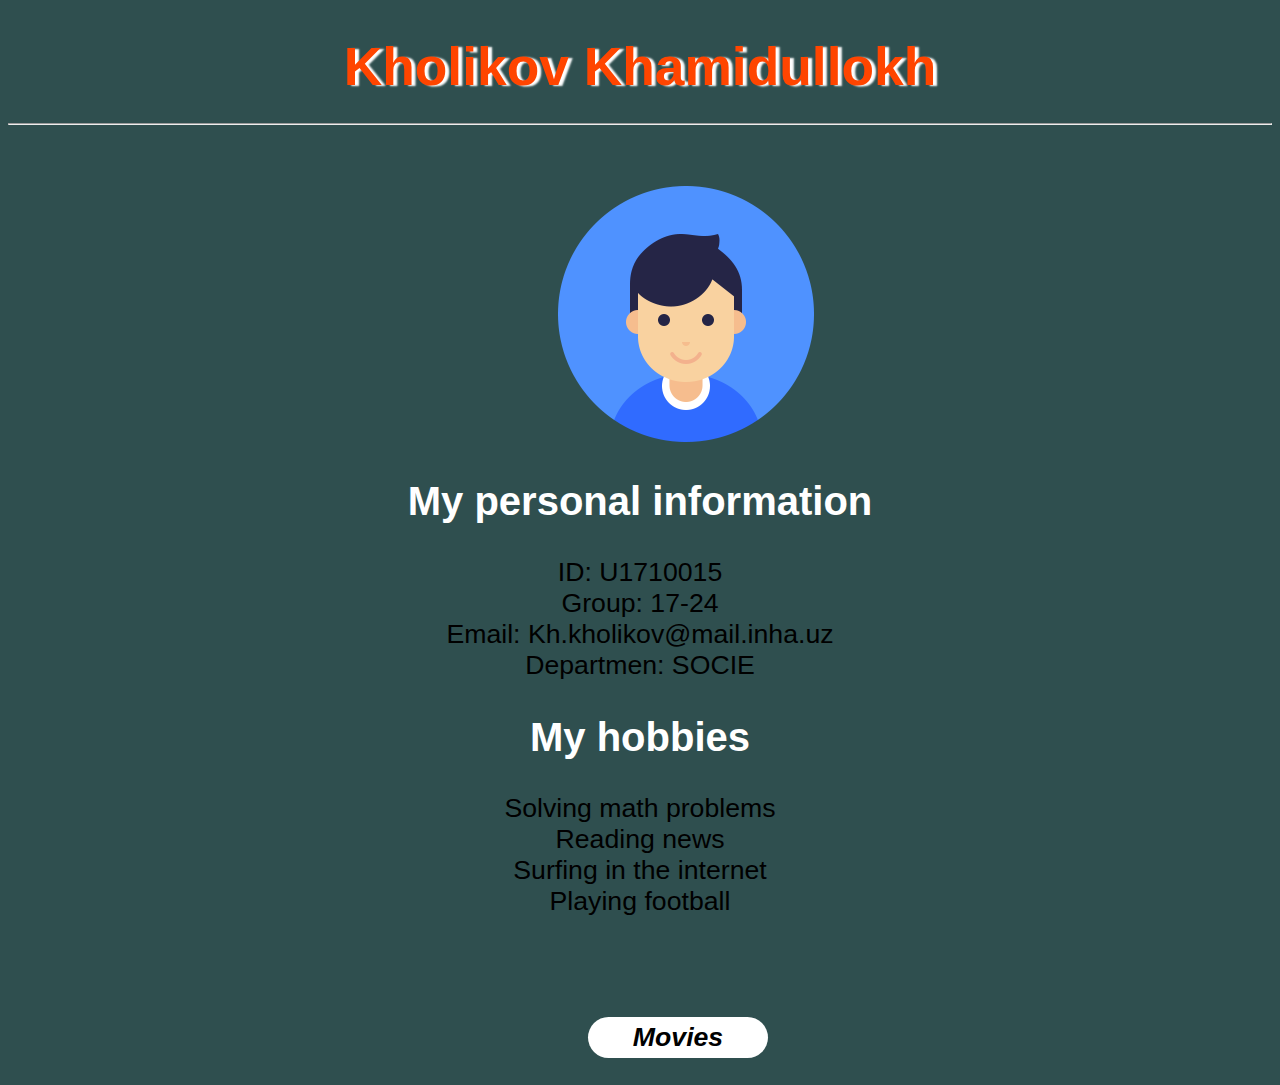
<file: index.html>
<!DOCTYPE html>
<html>
<head>
	<title>My first webpage</title>
	<meta charset="utf-8">
	<link rel="stylesheet" type="text/css" href="style.css">
</head>
<body>
	<div>
		<h1>
			Kholikov Khamidullokh<hr>
		</h1>
		<img src="img/avatar.png">
	<div>
	<div>
	<div id="pinf">
		<h2>
			My personal information
		</h2>
		<p>
			ID: U1710015<br>
			Group: 17-24<br>
			Email: Kh.kholikov@mail.inha.uz<br>
			Departmen: SOCIE<br>
		</p>
	</div>
	<div id="hobby">
		<h2>
			My hobbies
		</h2>
		<p>
			Solving math problems<br>
			Reading news<br>
			Surfing in the internet<br>
			Playing football<br>
		</p>
	</div>
	</div id="movie">
		<a href="movie.html">
			<h3>Movies</h3>
		</a>
</body>
</html>
</file>
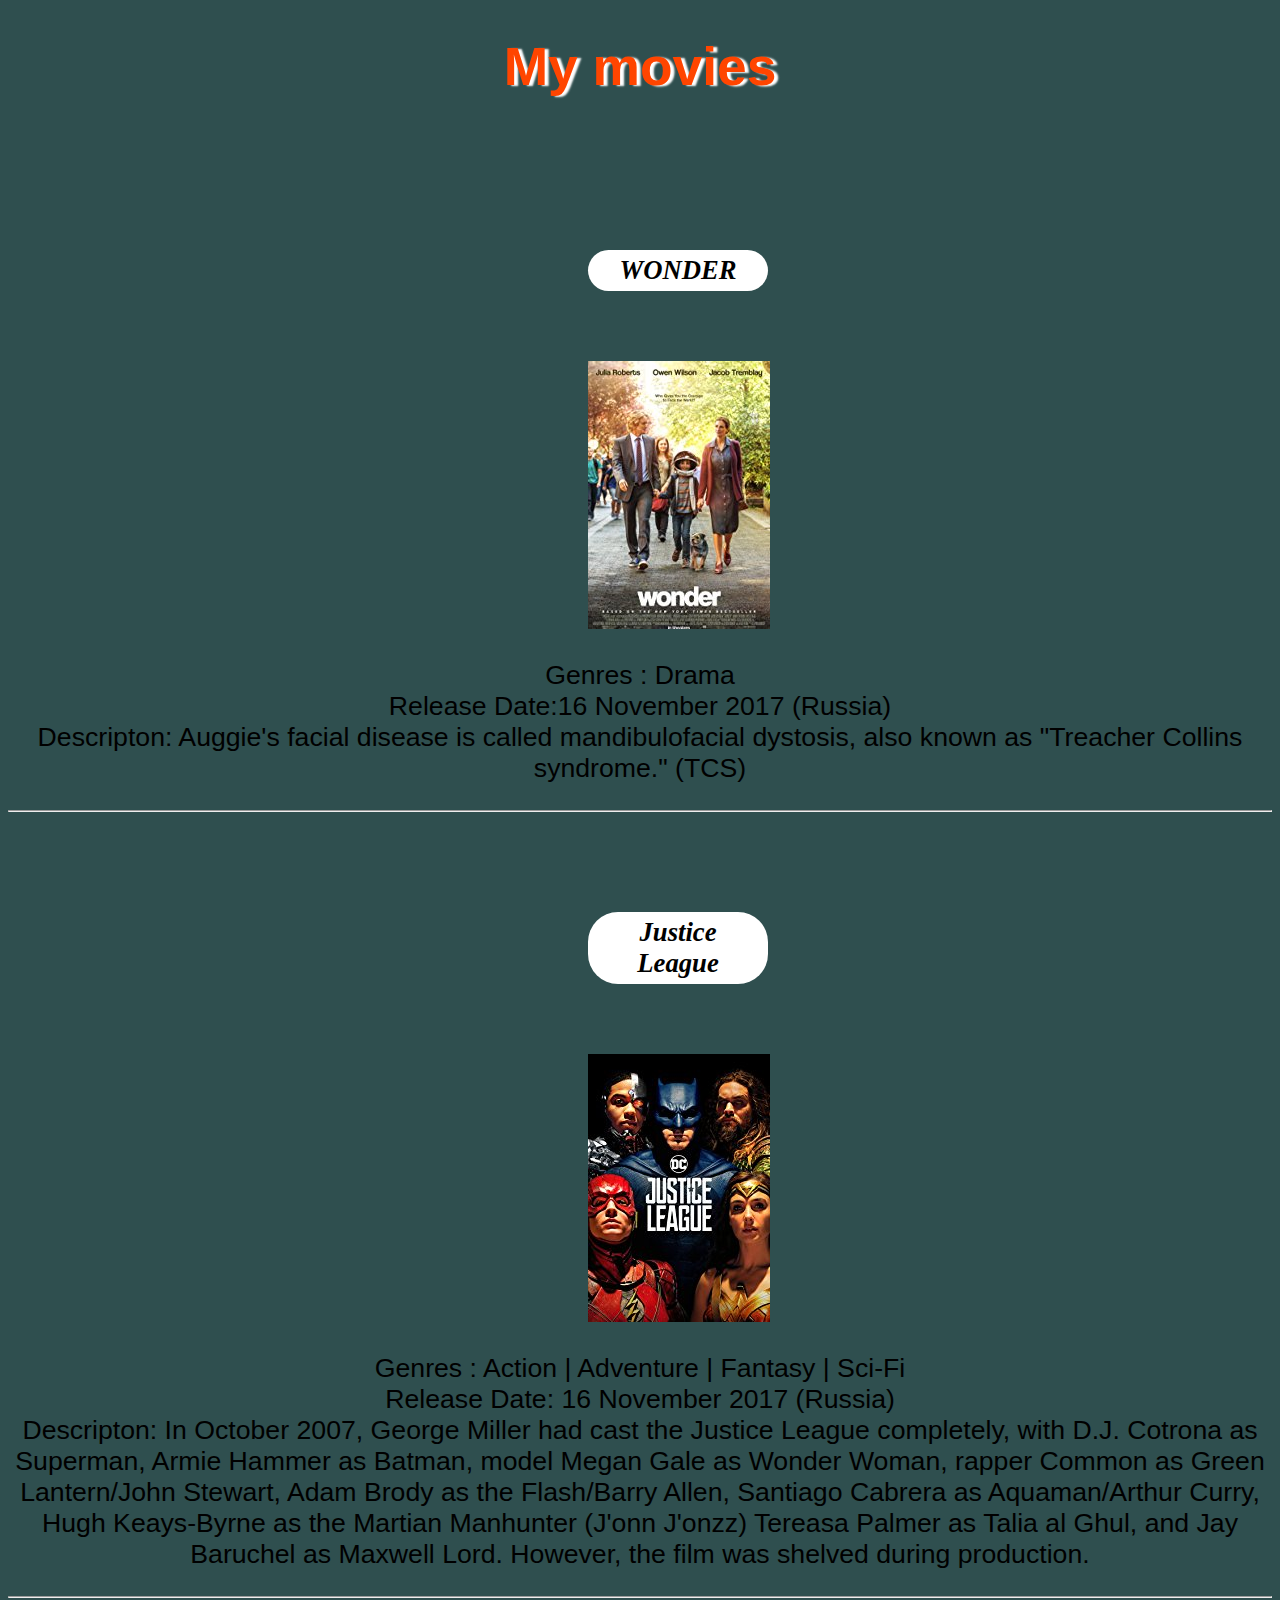
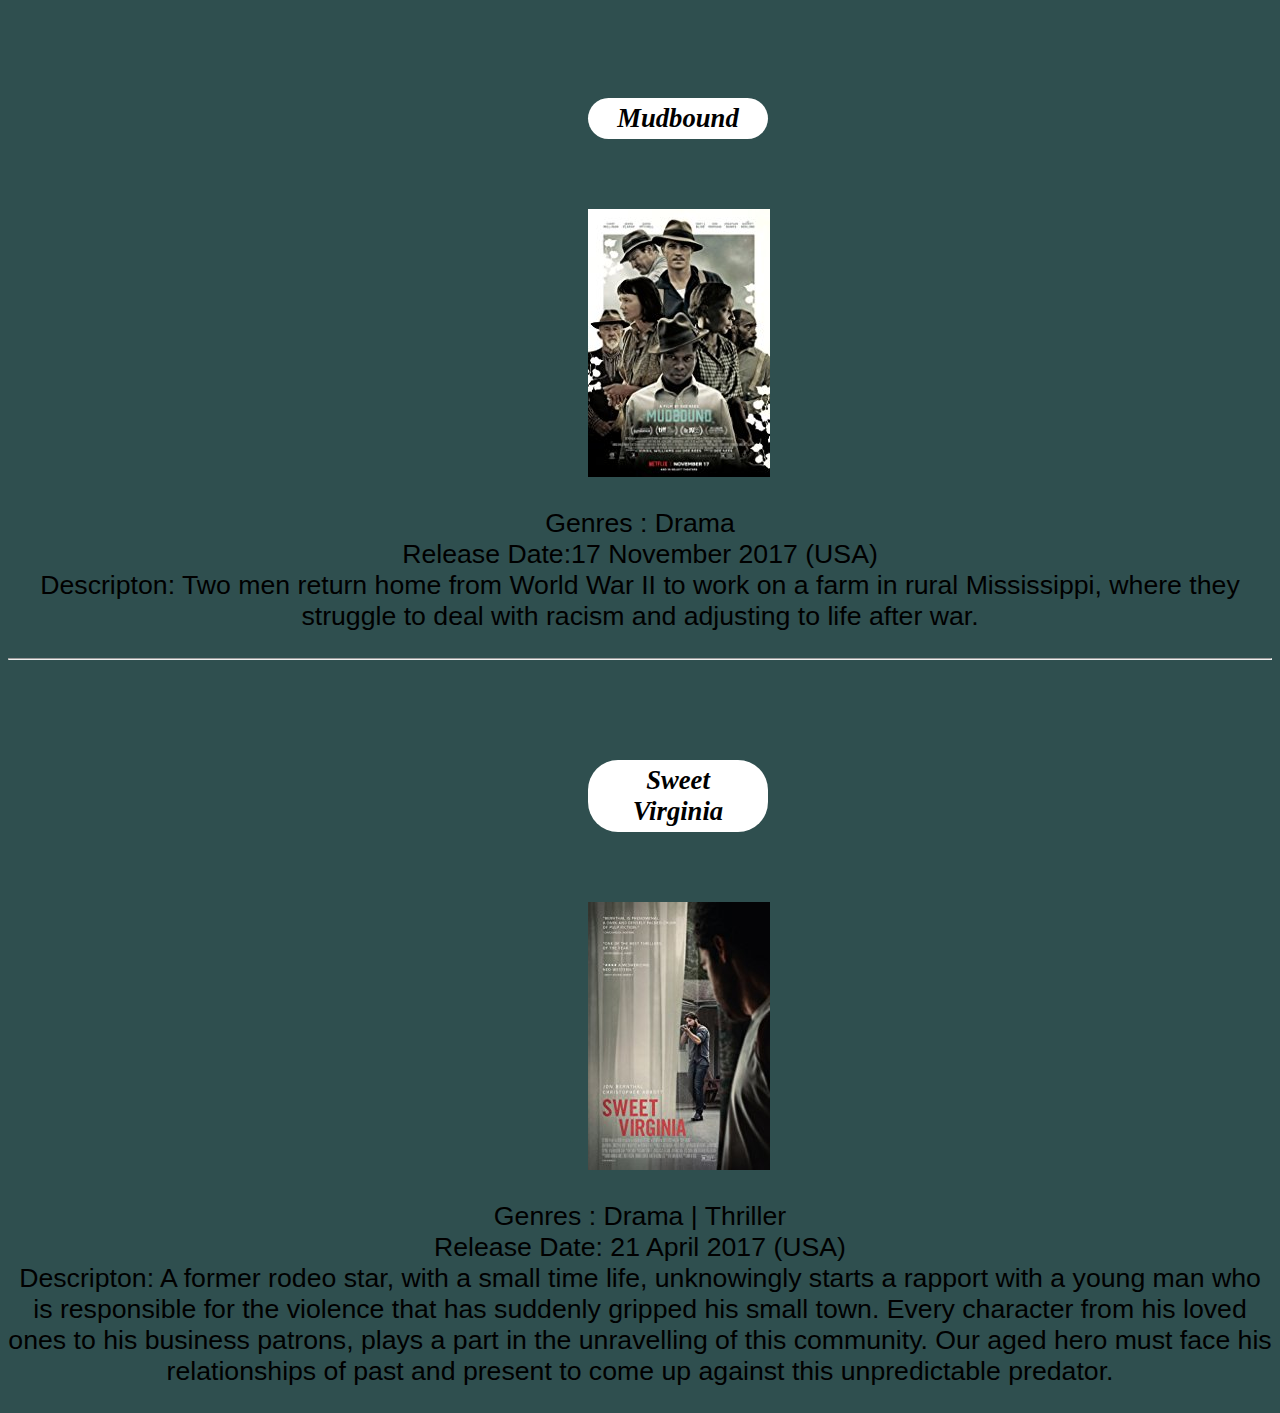
<file: movie.html>
<!DOCTYPE html>
<html>
<head>
	<title>Movies</title>
	<meta charset="utf-8">
	<link rel="stylesheet" type="text/css" href="style.css">
</head>
<body>
	<h1>
		My movies
	</h1><br>
	<h3 class="title">WONDER </h3><br>
	<a href="http://www.imdb.com/title/tt2543472/?ref_=inth_ov_tt"><img src="img/movie2.jpg"><br></a>
	<p>
		Genres : Drama<br>
		Release Date:16 November 2017 (Russia)<br>
		Descripton: Auggie's facial disease is called mandibulofacial dystosis, also known as "Treacher Collins syndrome." (TCS)<br>
	</p>
	<hr>
	<h3 class="title">Justice League</h3><br>
	<a href="http://www.imdb.com/title/tt0974015/?ref_=inth_ov_tt"><img src="img/movie1.jpg"><br></a>
	<p>
		Genres : Action | Adventure | Fantasy | Sci-Fi<br>
		Release Date: 16 November 2017 (Russia)<br>
		Descripton: In October 2007, George Miller had cast the Justice League completely, with D.J. Cotrona as Superman, Armie Hammer as Batman, model Megan Gale as Wonder Woman, rapper Common as Green Lantern/John Stewart, Adam Brody as the Flash/Barry Allen, Santiago Cabrera as Aquaman/Arthur Curry, Hugh Keays-Byrne as the Martian Manhunter (J'onn J'onzz) Tereasa Palmer as Talia al Ghul, and Jay Baruchel as Maxwell Lord. However, the film was shelved during production.
	</p>
	<hr>
	<h3 class="title">Mudbound</h3><br>
	<a href="http://www.imdb.com/title/tt2543472/?ref_=inth_ov_tt"><img src="img/movie3.jpg"><br></a>
	<p>
		Genres : Drama<br>
		Release Date:17 November 2017 (USA)<br>
		Descripton: Two men return home from World War II to work on a farm in rural Mississippi, where they struggle to deal with racism and adjusting to life after war.<br>
	</p>
	<hr>
	<h3 class="title">Sweet Virginia</h3><br>
	<a href="http://www.imdb.com/title/tt2582498/?ref_=inth_ov_tt"><img src="img/movie4.jpg"><br></a>
	<p>
		Genres : Drama | Thriller<br>
		Release Date: 21 April 2017 (USA)<br>
		Descripton: A former rodeo star, with a small time life, unknowingly starts a rapport with a young man who is responsible for the violence that has suddenly gripped his small town. Every character from his loved ones to his business patrons, plays a part in the unravelling of this community. Our aged hero must face his relationships of past and present to come up against this unpredictable predator.<br>
	</p>
</body>
</html>
</file>
<file: style.css>
body {
	background-color: #2F4F4F;
}

h1{
	color: #FF4500;
	text-shadow: 4px 1px 2px rgb(255,255,255);
	font-size: 40pt;
	text-align: center;
	font-family: "Comic Sans MS", cursive, sans-serif;
}

img {
	margin-left: 550px;
	margin-top: 25px;
}

h2{
	color: white;
	font-size: 30pt;
	font-family: "Comic Sans MS", cursive, sans-serif;
	text-align: center;
	font-weight: bold;
}


a{
	text-decoration: none;
	font-family: "Comic Sans MS", cursive, sans-serif;
}

h3{
	text-align: center;
	font-size: 20pt;
	margin-top: 100px;
	color:black;
	background-color: white;
	border-radius: 30px;
	width: 150px;
	margin-left: 580px;
	font-weight: bold;
	font-style: italic;
	padding:5px 15px;
}

p{
	text-align: center;
	font-size: 20pt;
	font-family:"Comic Sans MS", cursive, sans-serif; 
}

.title {

}


a img{
	margin-left: 580px;
}
</file>
